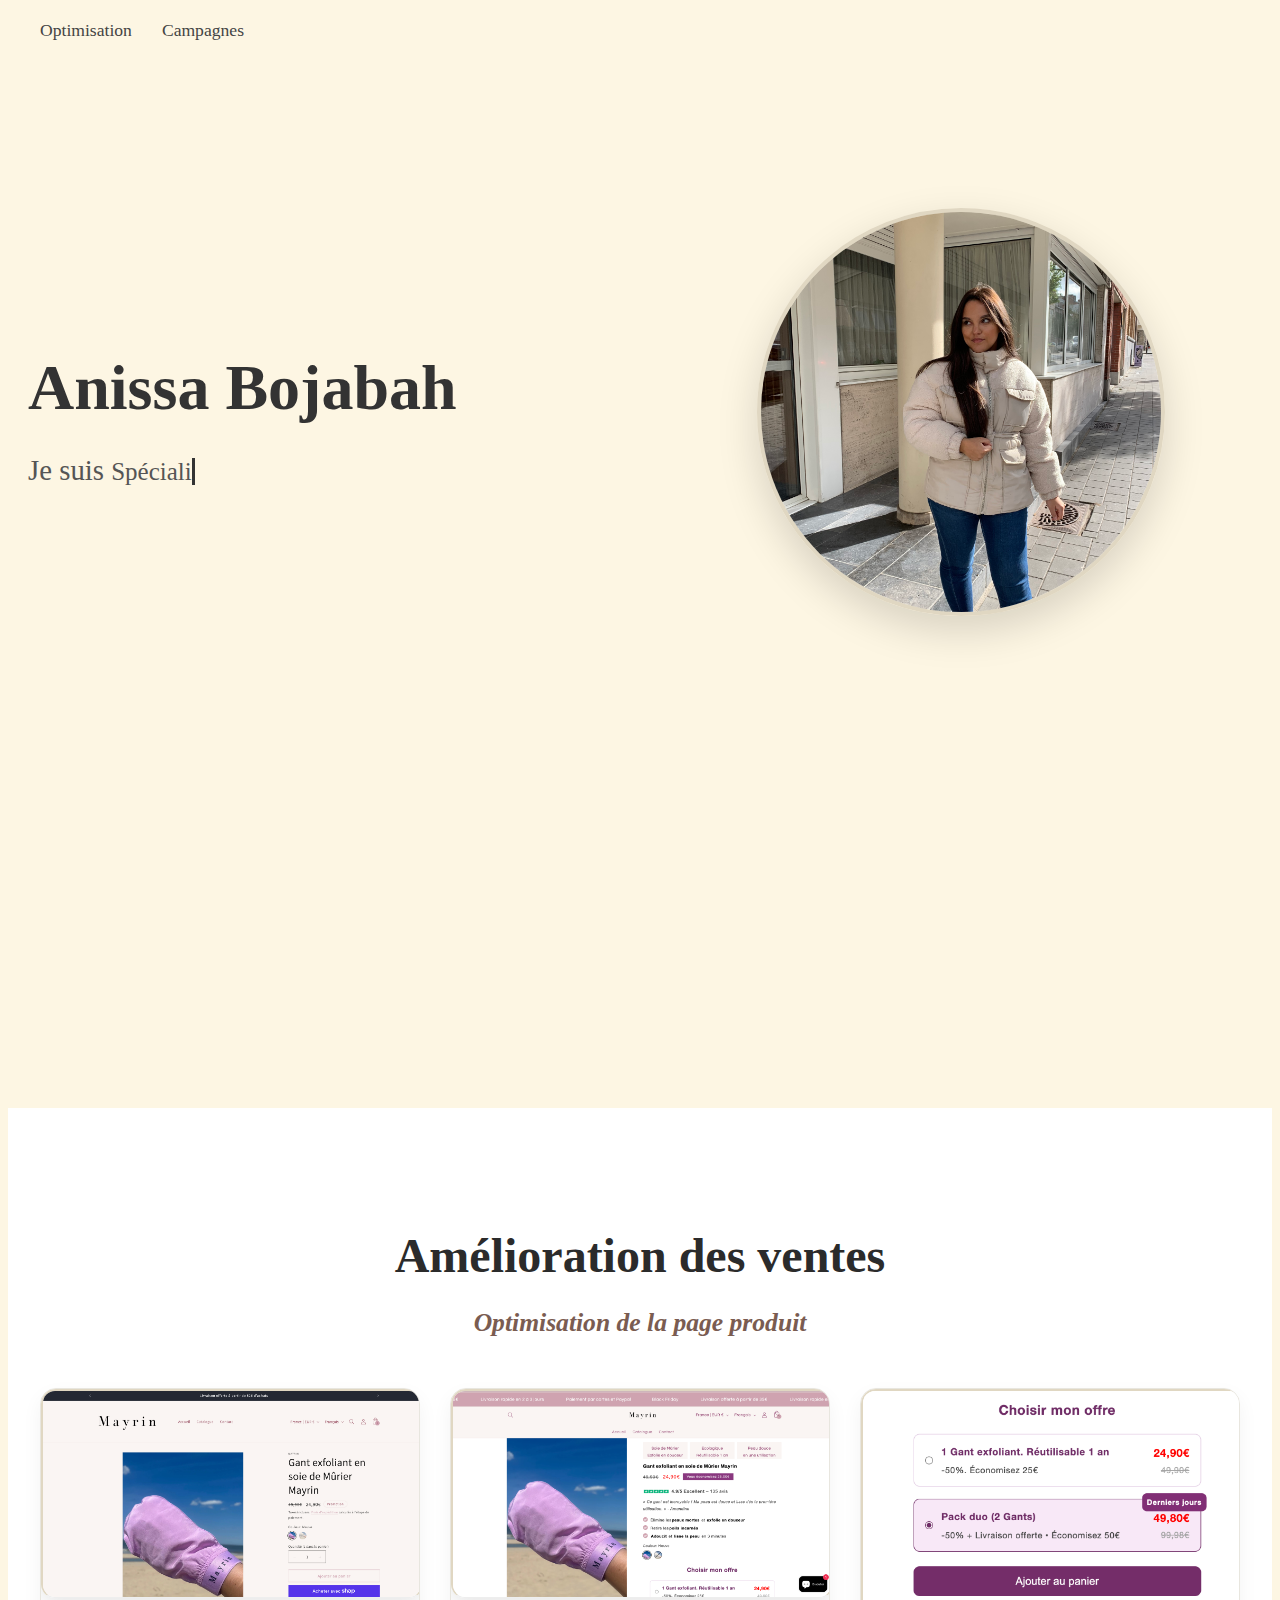
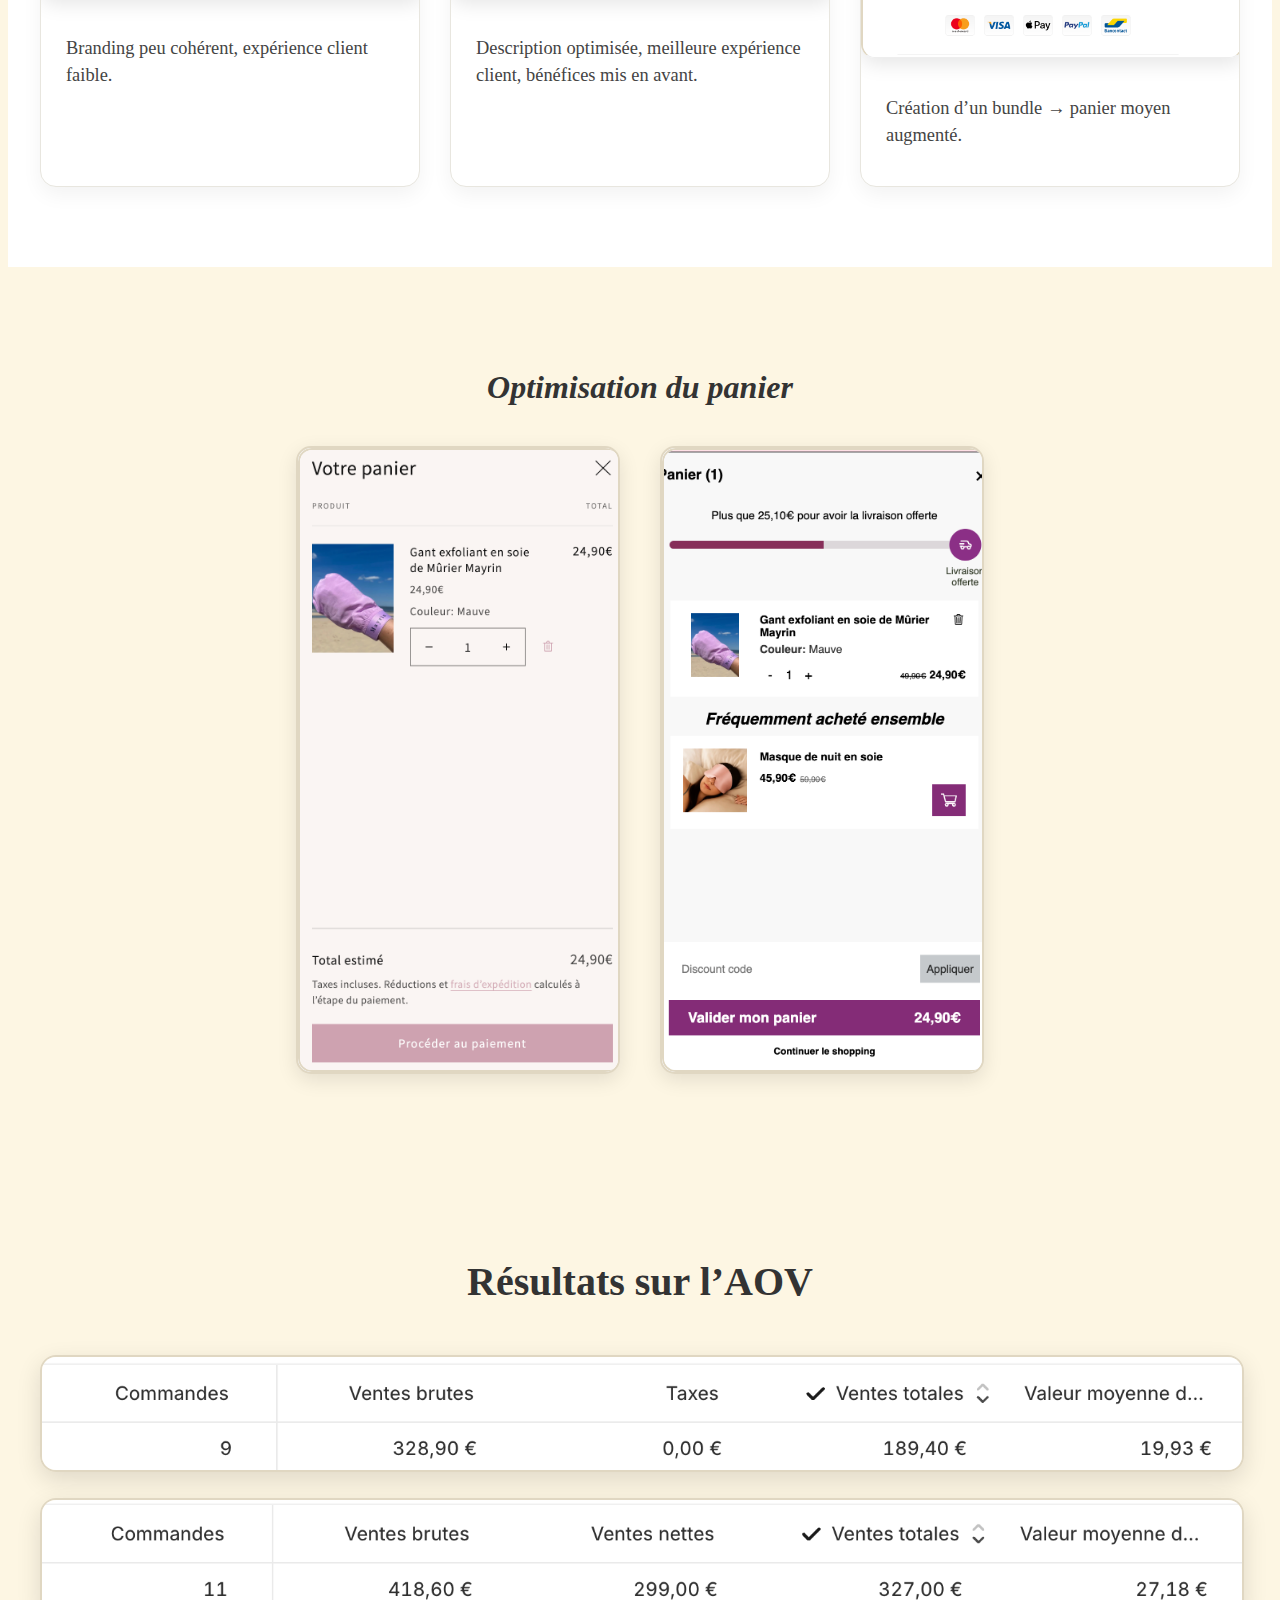
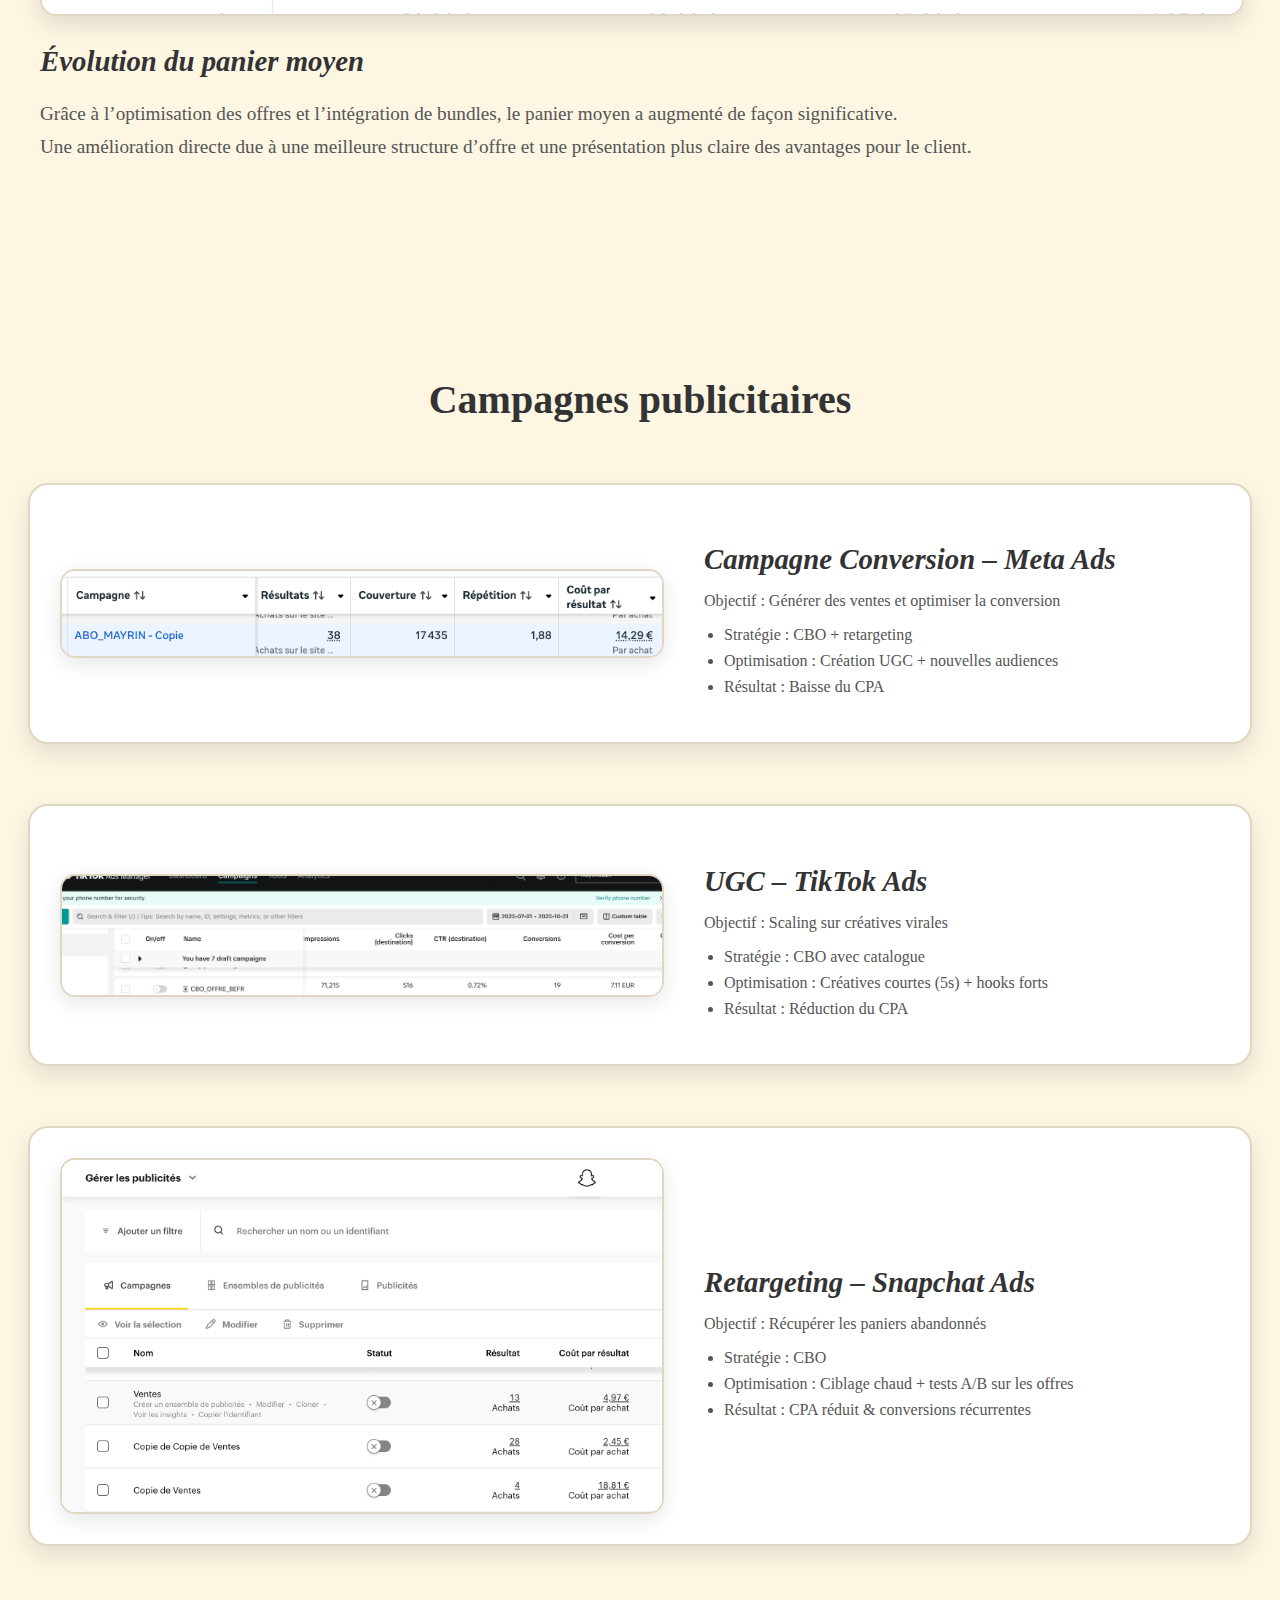
<file: index.html>
<!DOCTYPE html>
<html lang="en">
<head>
    <meta charset="UTF-8">
    <meta name="viewport" content="width=device-width, initial-scale=1.0">
    <link href="style.css"rel="stylesheet"/>

    <title>Portfolio</title>
</head>
<body data-theme="light">

<section id="hero">
    <header class="hero-header">
   
        <nav class="nav-menu">
            <a href="#avant-apres">Optimisation</a>
            <a href="#campagnes">Campagnes</a>
           
        </nav>

        
    </header>

    <div class="hero-container">
        <div class="hero-text">
            <h1>Anissa Bojabah</h1>
            <p>Je suis <span id="animated-text"></span></p>
        </div>

        <div class="hero-photo-container">
            <img src="images/IMG_5523.jpg" alt="Photo d'Anissa" class="hero-photo">
        </div>
    </div>
</section>


<section id="avant-apres">
    <h2>Amélioration des ventes</h2>
    <h3 class="sub">Optimisation de la page produit</h3>

    <div class="cards-container">

        <!-- Carte 1 -->
        <div class="card">
            <img src="images/avant1.JPG.png" alt="Avant" class="card-img">
            <p class="card-caption">Branding peu cohérent, expérience client faible.</p>
        </div>

        <!-- Carte 2 -->
        <div class="card">
            <img src="images/apres1.jpg.png" alt="Après" class="card-img">
            <p class="card-caption">Description optimisée, meilleure expérience client, bénéfices mis en avant.</p>
        </div>

        <!-- Carte 3 -->
        <div class="card">
            <img src="images/bundle.jpg.png" alt="Bundle" class="card-img">
            <p class="card-caption">Création d’un bundle → panier moyen augmenté.</p>
        </div>

    </div>
</section>


<section id="avant-apres2">

      <h3>Optimisation du panier </h3>
    <div class="cards-container2">
      
        <!-- Carte 1 -->
        <div class="card2">
            <img src="images/avant2.jpg" alt="Avant" class="card-img">
          
        </div>

        <!-- Carte 2 -->
        <div class="card2">
            
            <img src="images/upsell_panier.jpg" alt="Après" class="card-img">
           
            
        </div>

    </div>
</section>
<section id="resultats-aov">
    <h2>Résultats sur l’AOV</h2>

    <div class="resultats-container">

        <!-- Colonne gauche : images -->
        <div class="images-col">
            <img src="images/AOV1.png" alt="Avant" class="result-img">
            <img src="images/aov2.png" alt="Après" class="result-img">
        </div>

        <!-- Colonne droite : texte -->
        <div class="texte-col">
            <h3>Évolution du panier moyen</h3>
            <p class="texte-explication">
                Grâce à l’optimisation des offres et l’intégration de bundles,
                le panier moyen a augmenté de façon significative.  
                
                <br>
                Une amélioration directe due à une meilleure structure d’offre
                et une présentation plus claire des avantages pour le client.
            </p>
        </div>

    </div>
</section>
<section id="campagnes">
    <h2>Campagnes publicitaires</h2>

    <!-- Campagne 1 -->
    <div class="campagne-row">
        <div class="campagne-img">
            <img src="images/metaads.png" alt="Campagne Meta Ads">
        </div>
        <div class="campagne-info">
            <h3>Campagne Conversion – Meta Ads</h3>
            <p>Objectif : Générer des ventes et optimiser la conversion</p>
            <ul>
                <li>Stratégie : CBO + retargeting</li>
                <li>Optimisation : Création UGC + nouvelles audiences</li>
                <li>Résultat : Baisse du CPA</li>
            </ul>
        </div>
    </div>

    <!-- Campagne 2 -->
    <div class="campagne-row">
        <div class="campagne-img">
            <img src="images/tiktokads.png" alt="Campagne TikTok Ads">
        </div>
        <div class="campagne-info">
            <h3>UGC – TikTok Ads</h3>
            <p>Objectif : Scaling sur créatives virales</p>
            <ul>
                <li>Stratégie : CBO avec catalogue </li>
                <li>Optimisation : Créatives courtes (5s) + hooks forts</li>
                <li>Résultat : Réduction du CPA</li>
            </ul>
        </div>
    </div>

    <!-- Campagne 3 -->
    <div class="campagne-row">
        <div class="campagne-img">
            <img src="images/snapchatads.png" alt="Campagne Snapchat Ads">
        </div>
        <div class="campagne-info">
            <h3>Retargeting – Snapchat Ads</h3>
            <p>Objectif : Récupérer les paniers abandonnés</p>
            <ul>
                <li>Stratégie : CBO </li>
                <li>Optimisation : Ciblage chaud + tests A/B sur les offres </li>
                <li>Résultat : CPA réduit & conversions récurrentes</li>
            </ul>
        </div>
    </div>

</section>


<script src="script.js"></script>
</body>
</html>
</file>
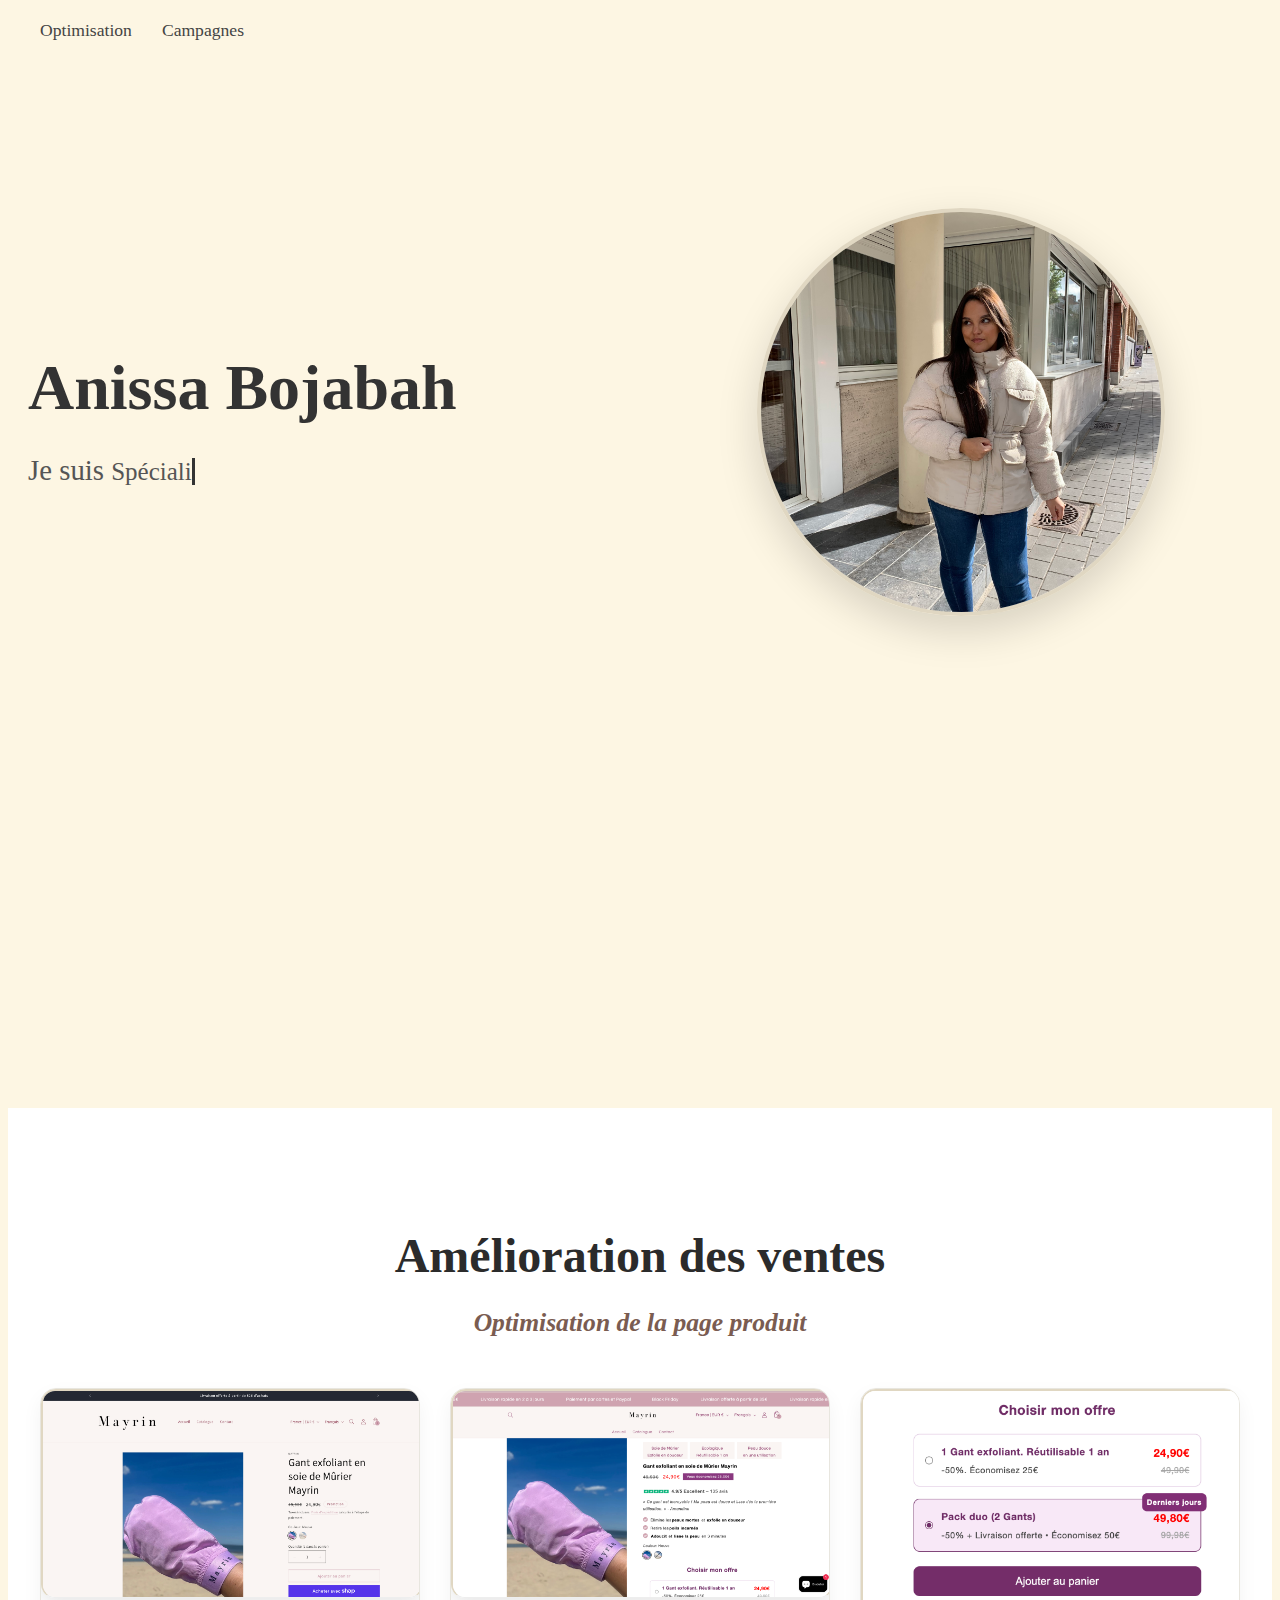
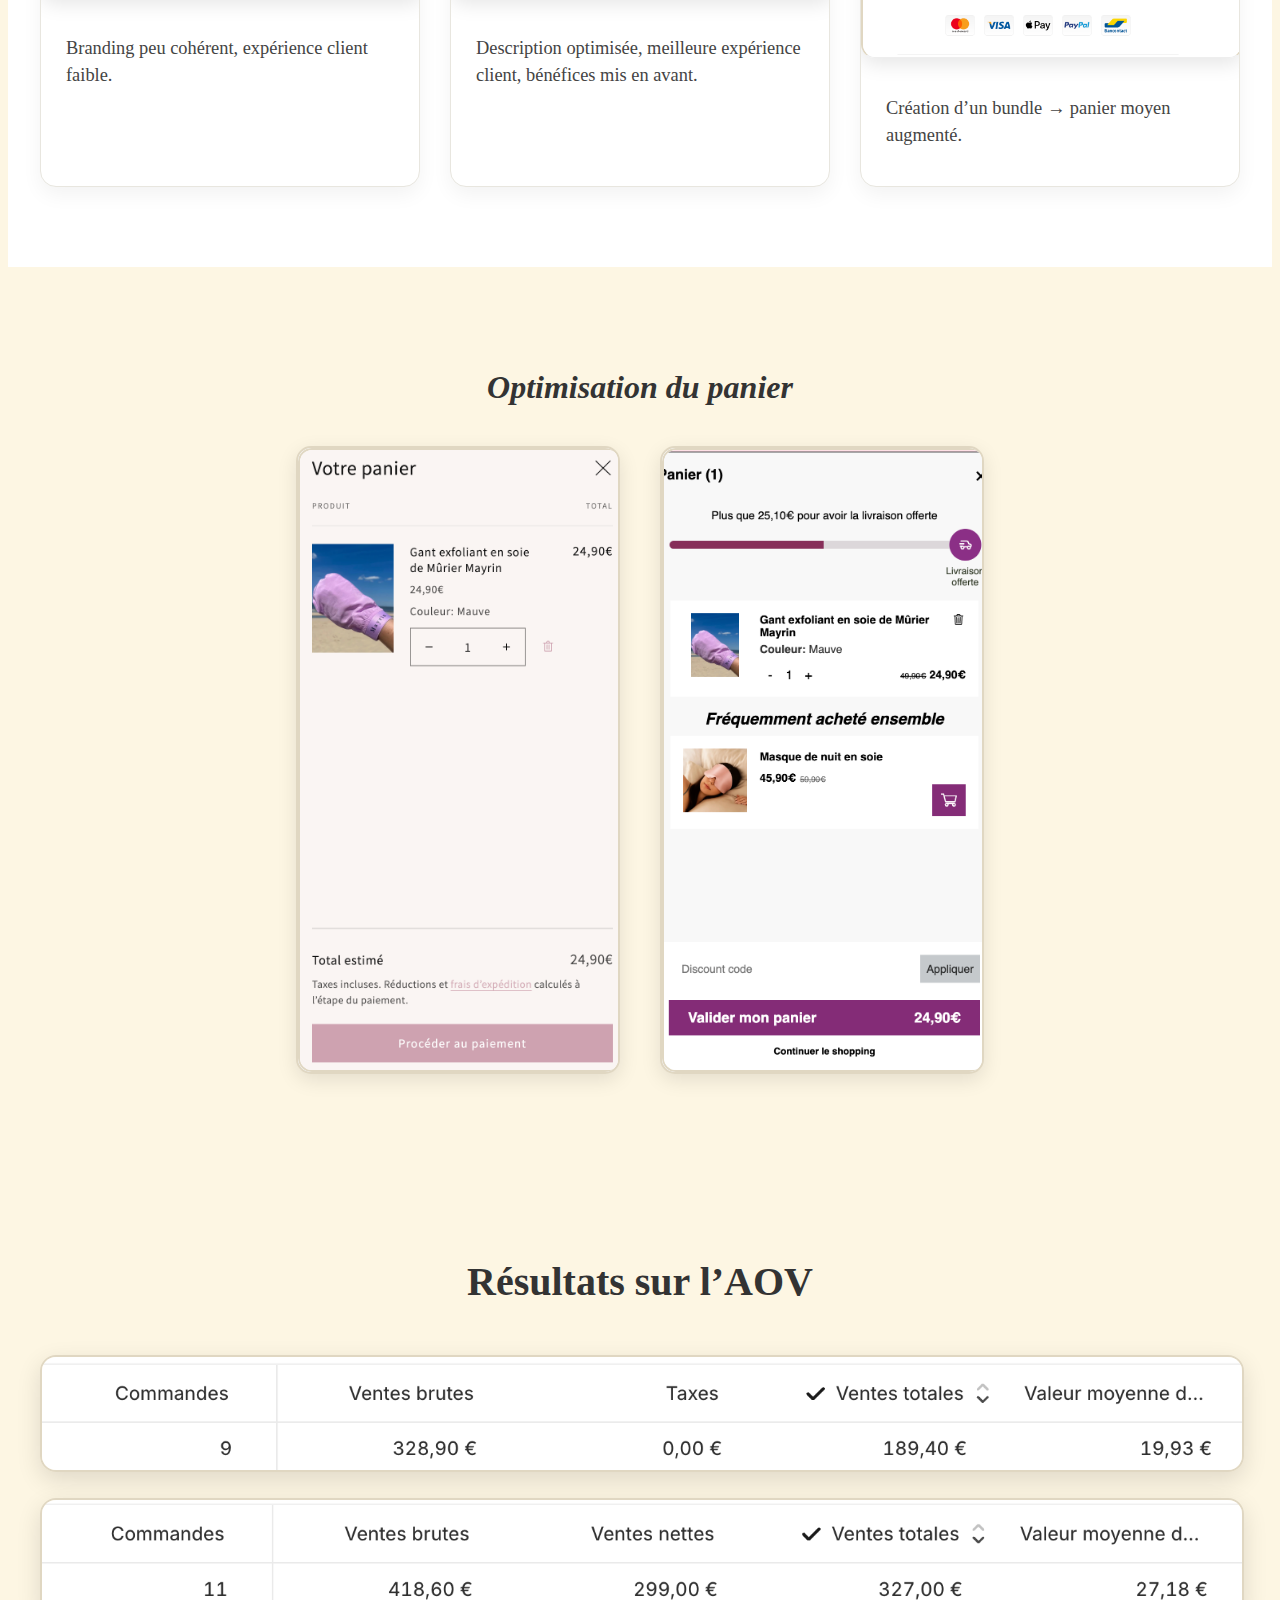
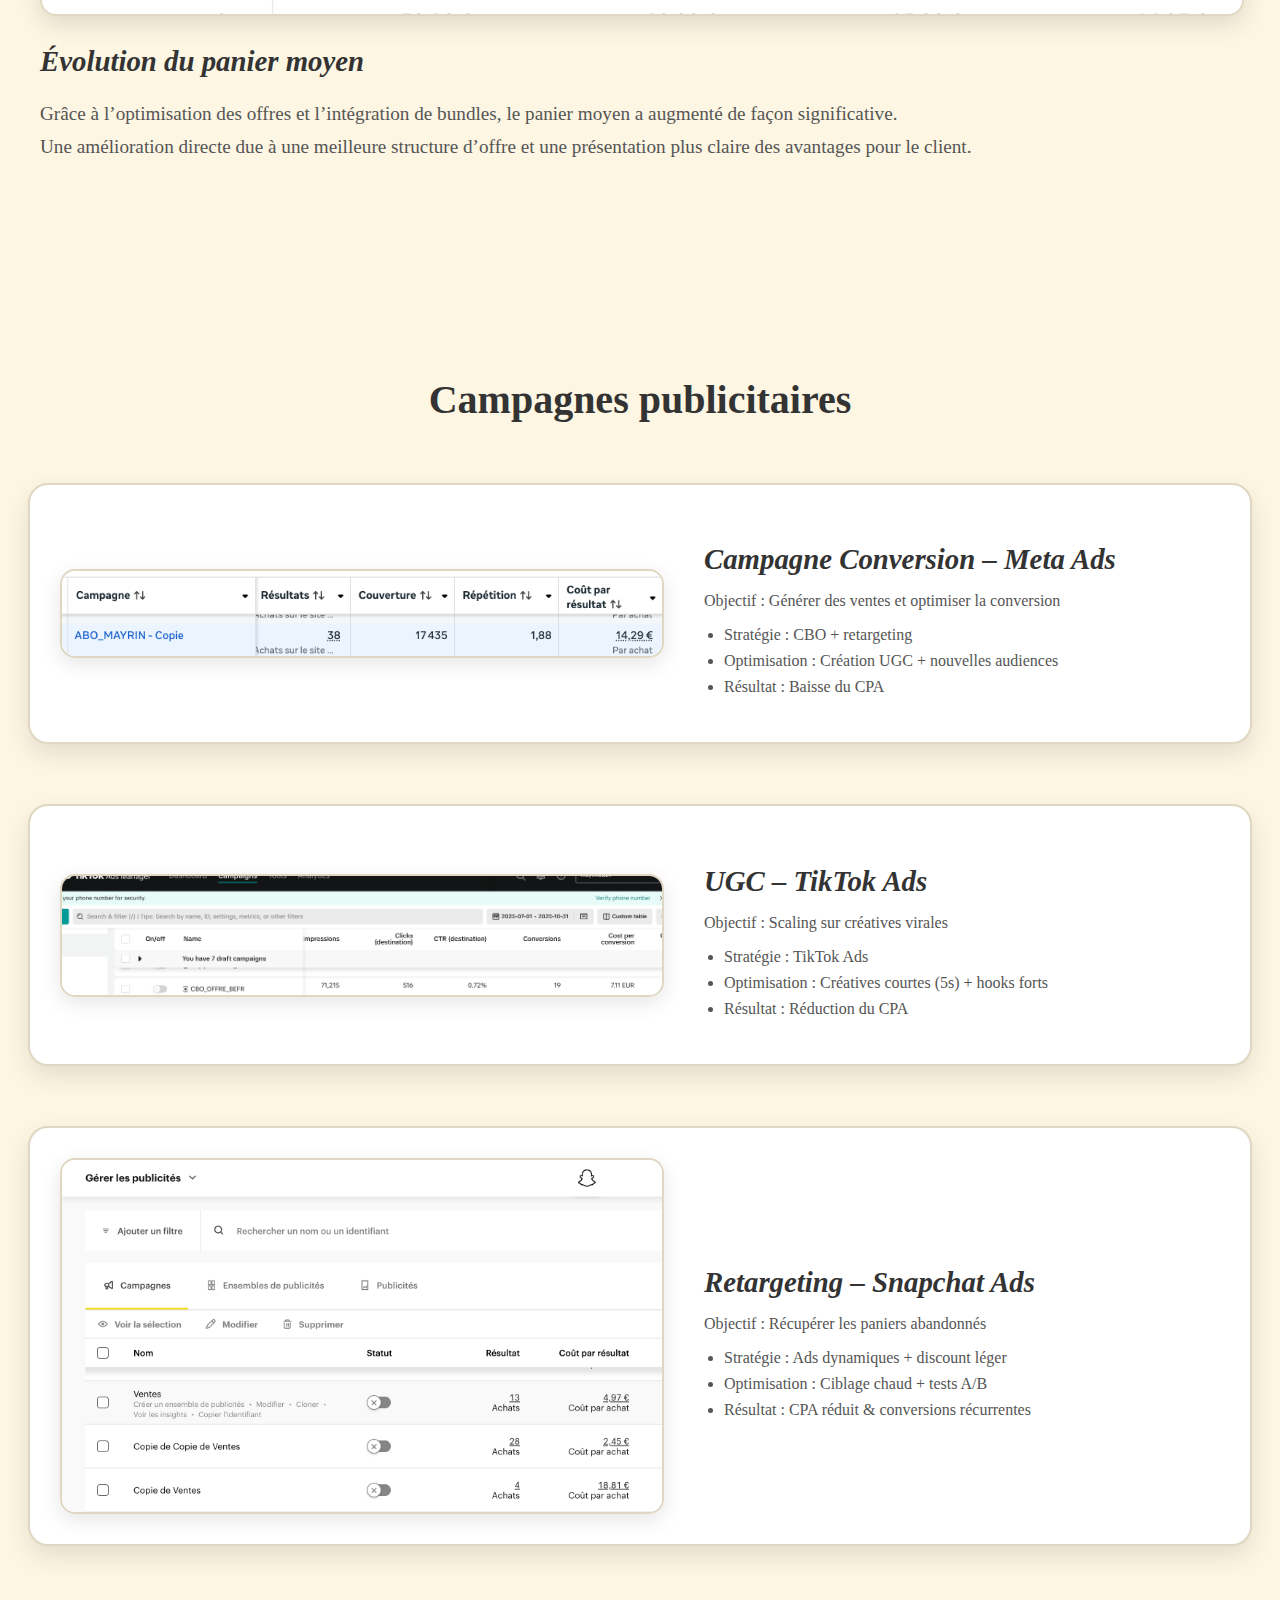
<file: portfolio/index.html>
<!DOCTYPE html>
<html lang="en">
<head>
    <meta charset="UTF-8">
    <meta name="viewport" content="width=device-width, initial-scale=1.0">
    <link href="style.css"rel="stylesheet"/>

    <title>Portfolio</title>
</head>
<body data-theme="light">

<section id="hero">
    <header class="hero-header">
   
        <nav class="nav-menu">
            <a href="#avant-apres">Optimisation</a>
            <a href="#campagnes">Campagnes</a>
           
        </nav>

        
    </header>

    <div class="hero-container">
        <div class="hero-text">
            <h1>Anissa Bojabah</h1>
            <p>Je suis <span id="animated-text"></span></p>
        </div>

        <div class="hero-photo-container">
            <img src="images/IMG_5523.jpg" alt="Photo d'Anissa" class="hero-photo">
        </div>
    </div>
</section>


<section id="avant-apres">
    <h2>Amélioration des ventes</h2>
    <h3 class="sub">Optimisation de la page produit</h3>

    <div class="cards-container">

        <!-- Carte 1 -->
        <div class="card">
            <img src="images/avant1.JPG.png" alt="Avant" class="card-img">
            <p class="card-caption">Branding peu cohérent, expérience client faible.</p>
        </div>

        <!-- Carte 2 -->
        <div class="card">
            <img src="images/apres1.jpg.png" alt="Après" class="card-img">
            <p class="card-caption">Description optimisée, meilleure expérience client, bénéfices mis en avant.</p>
        </div>

        <!-- Carte 3 -->
        <div class="card">
            <img src="images/bundle.jpg.png" alt="Bundle" class="card-img">
            <p class="card-caption">Création d’un bundle → panier moyen augmenté.</p>
        </div>

    </div>
</section>


<section id="avant-apres2">

      <h3>Optimisation du panier </h3>
    <div class="cards-container2">
      
        <!-- Carte 1 -->
        <div class="card2">
            <img src="images/avant2.jpg" alt="Avant" class="card-img">
          
        </div>

        <!-- Carte 2 -->
        <div class="card2">
            
            <img src="images/upsell_panier.jpg" alt="Après" class="card-img">
           
            
        </div>

    </div>
</section>
<section id="resultats-aov">
    <h2>Résultats sur l’AOV</h2>

    <div class="resultats-container">

        <!-- Colonne gauche : images -->
        <div class="images-col">
            <img src="images/AOV1.png" alt="Avant" class="result-img">
            <img src="images/aov2.png" alt="Après" class="result-img">
        </div>

        <!-- Colonne droite : texte -->
        <div class="texte-col">
            <h3>Évolution du panier moyen</h3>
            <p class="texte-explication">
                Grâce à l’optimisation des offres et l’intégration de bundles,
                le panier moyen a augmenté de façon significative.  
                
                <br>
                Une amélioration directe due à une meilleure structure d’offre
                et une présentation plus claire des avantages pour le client.
            </p>
        </div>

    </div>
</section>
<section id="campagnes">
    <h2>Campagnes publicitaires</h2>

    <!-- Campagne 1 -->
    <div class="campagne-row">
        <div class="campagne-img">
            <img src="images/metaads.png" alt="Campagne Meta Ads">
        </div>
        <div class="campagne-info">
            <h3>Campagne Conversion – Meta Ads</h3>
            <p>Objectif : Générer des ventes et optimiser la conversion</p>
            <ul>
                <li>Stratégie : CBO + retargeting</li>
                <li>Optimisation : Création UGC + nouvelles audiences</li>
                <li>Résultat : Baisse du CPA</li>
            </ul>
        </div>
    </div>

    <!-- Campagne 2 -->
    <div class="campagne-row">
        <div class="campagne-img">
            <img src="images/tiktokads.png" alt="Campagne TikTok Ads">
        </div>
        <div class="campagne-info">
            <h3>UGC – TikTok Ads</h3>
            <p>Objectif : Scaling sur créatives virales</p>
            <ul>
                <li>Stratégie : TikTok Ads</li>
                <li>Optimisation : Créatives courtes (5s) + hooks forts</li>
                <li>Résultat : Réduction du CPA</li>
            </ul>
        </div>
    </div>

    <!-- Campagne 3 -->
    <div class="campagne-row">
        <div class="campagne-img">
            <img src="images/snapchatads.png" alt="Campagne Snapchat Ads">
        </div>
        <div class="campagne-info">
            <h3>Retargeting – Snapchat Ads</h3>
            <p>Objectif : Récupérer les paniers abandonnés</p>
            <ul>
                <li>Stratégie : Ads dynamiques + discount léger</li>
                <li>Optimisation : Ciblage chaud + tests A/B</li>
                <li>Résultat : CPA réduit & conversions récurrentes</li>
            </ul>
        </div>
    </div>

</section>


<script src="script.js"></script>
</body>
</html>
</file>
<file: style.css>
/* ---------------------- */
/*        HERO           */
/* ---------------------- */
/* ========== THEME SYSTEM ========== */
html {
    scroll-behavior: smooth;
}
:root {
    --bg: #fdf6e3;            /* beige clair */
    --bg-card: #ffffff;
    --text: #333;
    --text-light: #555;
    --border: #e0d7c2;
    --shadow: rgba(0,0,0,0.1);

    --accent: #c1a875;
}

/* DARK MODE */
body[data-theme="dark"] {
    --bg: #0f0f0f;
    --bg-card: #1a1a1a;
    --text: #f1f1f1;
    --text-light: #cccccc;
    --border: #333;
    --shadow: rgba(255,255,255,0.05);

    --accent: #c9b27b; /* beige gold */
}
body {
    background: var(--bg);
    color: var(--text);
}

section {
    background: var(--bg);
}

.card, .campagne-row, .avant-apres, .hero-container {
    border-color: var(--border);
}

h1, h2, h3 {
    color: var(--text);
}

p, li {
    color: var(--text-light);
}

.card-text p {
    color: var(--text-light);

}
#theme-toggle {
    position: fixed;
    top: 20px;
    right: 20px;
    background: var(--bg-card);
    color: var(--text);
    border: 2px solid var(--border);
    padding: 10px 14px;
    border-radius: 12px;
    cursor: pointer;
    font-size: 20px;
    box-shadow: 0 4px 10px var(--shadow);
    transition: all .3s;
}

#theme-toggle:hover {
    transform: scale(1.08);
}

img {
    border: 2px solid var(--border);
    box-shadow: 0 6px 20px var(--shadow);
    border-radius: 14px;
}

#hero {
    background-color: #fdf6e3;
    padding: 120px 20px 80px 20px;
    height:100vh;
}

/* HEADER dans le HERO */
.hero-header {
    position: absolute;
    top: 0;
    left: 0;
    width: 100%;
    padding: 20px 40px;
    display: flex;
    justify-content: space-between;
    align-items: center;
    z-index: 50;
}

.hero-header .logo {
    font-size: 1.8em;
    font-weight: 700;
    color: #333;
}

.hero-header .nav-menu {
    display: flex;
    gap: 30px;
}

.hero-header .nav-menu a {
    text-decoration: none;
    color: #444;
    font-size: 1.1em;
    transition: .3s;
}

.hero-header .nav-menu a:hover {
    color: #7a5c51;
}

.toggle-btn {
    font-size: 1.4em;
    background: none;
    border: none;
    cursor: pointer;
    transition: .3s;
}

.toggle-btn:hover {
    transform: scale(1.2);
}

/* CONTENU HERO */
.hero-container {
    margin-top: 80px;
    display: flex;
    align-items: center;
    gap: 60px;
    justify-content: center;
    max-width: 1300px;
    margin-left: auto;
    margin-right: auto;
}

.hero-text {
    flex: 1;
}

.hero-text h1 {
    font-size: 4em;
    margin-bottom: 20px;
    color: #333;
}

.hero-text p {
    font-size: 1.8em;
    color: #555;
}

.hero-photo-container {
    flex: 1;
    display: flex;
    justify-content: center;
}

.hero-photo {
    width: 400px;
    height: 400px;
    object-fit: cover;
    border-radius: 50%;
    border: 4px solid #e0d7c2;
    box-shadow: 0 15px 40px rgba(0,0,0,0.15);
    transition: .4s;
}

.hero-photo:hover {
    transform: scale(1.05);
}

/* ---------------------- */
/*     RESPONSIVE HERO   */
/* ---------------------- */

@media (max-width: 780px) {

    .hero-header {
        padding: 15px 25px;
    }

    .nav-menu {
        display: none; /* On affiche que le logo + dark mode pour une version simple */
    }

    .hero-container {
        flex-direction: column-reverse;
        text-align: center;
        margin-top: 120px;
        gap: 40px;
    }

    .hero-text h1 {
        font-size: 2.6em;
    }

    .hero-text p {
        font-size: 1.4em;
    }

    .hero-photo {
        width: 260px;
        height: 260px;
    }
}


#animated-text {
    border-right: 3px solid #333; /* curseur */
    white-space: nowrap;
    overflow: hidden;
    font-size: 25px;
}

/* SECTION */
#avant-apres {
    background-color: #ffffff;   /* plus propre que le beige */
    padding: 80px 20px;
    text-align: center;
}

#avant-apres h2 {
    font-size: 3em;
    font-weight: 700;
    margin-bottom: 10px;
    color: #2b2b2b;
}

#avant-apres .sub {
    font-size: 1.6em;
    font-style: italic;
    margin-bottom: 50px;
    color: #7a5c51;   /* couleur élégante */
}

/* CONTAINER */
.cards-container {
    display: flex;
    justify-content: space-between;
    gap: 30px;
    max-width: 1200px;
    margin: 0 auto;
    flex-wrap: wrap;
}

/* CARD */
.card {
    flex: 1;
    max-width: 32%;
    background: #fff;
    border-radius: 16px;
    border: 1px solid #e8e6df;
    box-shadow: 0 8px 20px rgba(0,0,0,0.05);
    overflow: hidden;
    transition: transform 0.3s ease;
}

.card:hover {
    transform: translateY(-8px);
}

/* IMAGE */
.card-img {
    width: 100%;
    height: auto;
    display: block;
    border-bottom: 1px solid #eee;
}

/* TEXTE */
.card-caption {
    padding: 18px 25px;
    font-size: 1.15em;
    color: #444;
    text-align: left;
    line-height: 1.5;
}

/* MOBILE */
@media (max-width: 900px) {
    .cards-container {
        flex-direction: column;
        gap: 25px;
    }

    .card {
        max-width: 100%; /* image + texte sur toute la largeur */
    }

    .card-img {
        height: auto;
    }

    .card-caption {
        font-size: 1.25em;
        text-align: center;
    }
}


h3{
    font-family:"Poppins";
    font-style:italic;
    font-size:30px;
}

#resultats-aov {
    background-color: #fdf6e3; /* beige */
    padding: 80px 20px;
    text-align: center;
}

#resultats-aov h2 {
    font-size: 2.5em;
    margin-bottom: 50px;
    color: #333;
}

.resultats-container {
  
    align-items: center;
    justify-content: center;
    gap: 50px;
    max-width: 1200px;
    margin: 0 auto;
}

/* Colonne gauche */
.images-col {
    display: flex;
    flex-direction: column;
    gap: 26px;           /* un peu plus d’espace pour respirer */
    flex: 1;
      /* limite propre pour très grands écrans */
}

/* Images desktop + mobile fluides et grandes */
.result-img {
    width: 100%;
    height: auto;
    border-radius: 16px;
    border: 2px solid #e0d7c2;
    box-shadow: 0 8px 25px rgba(0,0,0,0.12);
   
}

/* Colonne droite */
.texte-col {
    flex: 1;
    text-align: left;
}

.texte-col h3 {
    font-size: 1.8em;
    margin-bottom: 20px;
    font-style: italic;           /* italique */
    font-family: "Playfair Display", serif; /* fancy */
}

.texte-explication {
    font-size: 1.2em;
    line-height: 1.7;
    color: #555;
}

#campagnes {
    background-color: #fdf6e3;
    padding: 80px 20px;
}

#campagnes h2 {
    text-align: center;
    font-size: 2.5em;
    margin-bottom: 60px;
    color: #333;
}

/* --- Desktop layout --- */
.campagne-row {
    display: flex;
    align-items: center;
    gap: 40px;
    margin-bottom: 60px;
    max-width: 1200px;
    margin-left: auto;
    margin-right: auto;
    background: #fff;
    padding: 30px;
    border-radius: 20px;
    border: 2px solid #e0d7c2;
    box-shadow: 0 10px 25px rgba(0,0,0,0.1);
}

/* Images plus grandes clean */
.campagne-img img {
    width: 600px;
      /* taille idéale */
    border-radius: 15px;
    border: 2px solid #e0d7c2;
    display: block;
}

/* Texte */
.campagne-info h3 {
    font-size: 1.8em;
    margin-bottom: 10px;
    font-style: italic;
}

.campagne-info p {
    color: #555;
    margin-bottom: 15px;
}

.campagne-info ul {
    padding-left: 20px;
    color: #444;
}

.campagne-info li {
    margin-bottom: 8px;
}

/* --- VERSION MOBILE --- */
@media (max-width: 768px) {

    .campagne-row {
        flex-direction: column;       /* empile image + texte */
        text-align: center;
        padding: 20px;
    }

    .campagne-img img {
        max-width: 320px;            /* image confortable sur mobile */
        width: 100%;
        height: auto;
    }

    .campagne-info h3 {
        font-size: 1.5em;
        margin-top: 15px;
    }

    .campagne-info ul {
        padding-left: 0;
        text-align: left;            /* garde les bullets lisibles */
        margin: 0 auto;
        max-width: 300px;
    }
}

/* SECTION */
#avant-apres2 {
    background-color: #fdf6e3; /* beige */
    padding: 70px 20px;
    text-align: center;
}

#avant-apres2 h3 {
    font-size: 2em;
    margin-bottom: 40px;
    color: #333;
    font-style: italic;
}

/* CONTAINER */
.cards-container2 {
    display: flex;
    justify-content: center;
    gap: 40px;
    flex-wrap: wrap;
    max-width: 1100px;
    margin: 0 auto;
}

/* CARTE */
.card2 {
    width: 320px;              /* Taille moyenne */
    background-color: white;
    border-radius: 15px;
    border: 2px solid #e0d7c2;
    box-shadow: 0 6px 20px rgba(0,0,0,0.1);
    overflow: hidden;
    transition: transform 0.3s ease;
}

.card2:hover {
    transform: translateY(-8px);
}

/* IMAGE */
.card2 .card-img {
    width: 100%;
    height: 620px;             /* moyen */
    object-fit: cover;         /* garde un beau cadrage */
    border-bottom: 2px solid #e0d7c2;
}

/* TEXTE */
.card-text {
    padding: 15px 18px;
}

.card-text p {
    color: #555;
    font-size: 1.1em;
    margin: 0;
}
#campagnes {
    background-color: #fdf6e3;
    padding: 80px 20px;
}

#campagnes h2 {
    text-align: center;
    font-size: 2.5em;
    margin-bottom: 60px;
    color: #333;
}

.campagne-row {
    display: flex;
    align-items: center;
    gap: 40px;
    margin-bottom: 60px;
    max-width: 1200px;
    margin-left: auto;
    margin-right: auto;
    background: #fff;
    padding: 30px;
    border-radius: 20px;
    border: 2px solid #e0d7c2;
    box-shadow: 0 10px 25px rgba(0,0,0,0.1);
}

.campagne-img img {
    width: 600px;
    border-radius: 15px;
    border: 2px solid #e0d7c2;
}

.campagne-info h3 {
    font-size: 1.8em;
    margin-bottom: 10px;
    font-style: italic;
}

.campagne-info p {
    color: #555;
    margin-bottom: 15px;
}

.campagne-info ul {
    padding-left: 20px;
    color: #444;
}

.campagne-info li {
    margin-bottom: 8px;
}
/* Responsive */
@media (max-width: 700px) {

    .cards-container {
    display: flex;
    justify-content:center;
    gap: 30px;        /* espace entre les cartes */
    margin: 0 auto;
    flex-wrap: wrap; /* empêche les cartes de passer en colonne */
    overflow-x: auto;  /* scroll horizontal si écran trop petit */
}
.resultats-container {
  
   
    gap: 50px;
    max-width: 1200px;
    margin: 0 auto;
}



}

@media (max-width: 600px) {
    .images-col {
        width: 100%;
        max-width: 100%;
        gap: 20px;
    }

    .result-img {
          width: 100%;
        max-width: 350px;   /* taille confortable */
        min-width: 280px;   /* empêche de descendre à 255px */
        height: auto !important;
    
       
    }
}

/* Très petit mobile */
@media (max-width: 420px) {
    .result-img {
        border-radius: 10px;
        box-shadow: 0 5px 14px rgba(0,0,0,0.1);
    }
}
</file>
<file: portfolio/style.css>
/* ---------------------- */
/*        HERO           */
/* ---------------------- */
/* ========== THEME SYSTEM ========== */
html {
    scroll-behavior: smooth;
}
:root {
    --bg: #fdf6e3;            /* beige clair */
    --bg-card: #ffffff;
    --text: #333;
    --text-light: #555;
    --border: #e0d7c2;
    --shadow: rgba(0,0,0,0.1);

    --accent: #c1a875;
}

/* DARK MODE */
body[data-theme="dark"] {
    --bg: #0f0f0f;
    --bg-card: #1a1a1a;
    --text: #f1f1f1;
    --text-light: #cccccc;
    --border: #333;
    --shadow: rgba(255,255,255,0.05);

    --accent: #c9b27b; /* beige gold */
}
body {
    background: var(--bg);
    color: var(--text);
}

section {
    background: var(--bg);
}

.card, .campagne-row, .avant-apres, .hero-container {
    border-color: var(--border);
}

h1, h2, h3 {
    color: var(--text);
}

p, li {
    color: var(--text-light);
}

.card-text p {
    color: var(--text-light);

}
#theme-toggle {
    position: fixed;
    top: 20px;
    right: 20px;
    background: var(--bg-card);
    color: var(--text);
    border: 2px solid var(--border);
    padding: 10px 14px;
    border-radius: 12px;
    cursor: pointer;
    font-size: 20px;
    box-shadow: 0 4px 10px var(--shadow);
    transition: all .3s;
}

#theme-toggle:hover {
    transform: scale(1.08);
}

img {
    border: 2px solid var(--border);
    box-shadow: 0 6px 20px var(--shadow);
    border-radius: 14px;
}

#hero {
    background-color: #fdf6e3;
    padding: 120px 20px 80px 20px;
    height:100vh;
}

/* HEADER dans le HERO */
.hero-header {
    position: absolute;
    top: 0;
    left: 0;
    width: 100%;
    padding: 20px 40px;
    display: flex;
    justify-content: space-between;
    align-items: center;
    z-index: 50;
}

.hero-header .logo {
    font-size: 1.8em;
    font-weight: 700;
    color: #333;
}

.hero-header .nav-menu {
    display: flex;
    gap: 30px;
}

.hero-header .nav-menu a {
    text-decoration: none;
    color: #444;
    font-size: 1.1em;
    transition: .3s;
}

.hero-header .nav-menu a:hover {
    color: #7a5c51;
}

.toggle-btn {
    font-size: 1.4em;
    background: none;
    border: none;
    cursor: pointer;
    transition: .3s;
}

.toggle-btn:hover {
    transform: scale(1.2);
}

/* CONTENU HERO */
.hero-container {
    margin-top: 80px;
    display: flex;
    align-items: center;
    gap: 60px;
    justify-content: center;
    max-width: 1300px;
    margin-left: auto;
    margin-right: auto;
}

.hero-text {
    flex: 1;
}

.hero-text h1 {
    font-size: 4em;
    margin-bottom: 20px;
    color: #333;
}

.hero-text p {
    font-size: 1.8em;
    color: #555;
}

.hero-photo-container {
    flex: 1;
    display: flex;
    justify-content: center;
}

.hero-photo {
    width: 400px;
    height: 400px;
    object-fit: cover;
    border-radius: 50%;
    border: 4px solid #e0d7c2;
    box-shadow: 0 15px 40px rgba(0,0,0,0.15);
    transition: .4s;
}

.hero-photo:hover {
    transform: scale(1.05);
}

/* ---------------------- */
/*     RESPONSIVE HERO   */
/* ---------------------- */

@media (max-width: 780px) {

    .hero-header {
        padding: 15px 25px;
    }

    .nav-menu {
        display: none; /* On affiche que le logo + dark mode pour une version simple */
    }

    .hero-container {
        flex-direction: column-reverse;
        text-align: center;
        margin-top: 120px;
        gap: 40px;
    }

    .hero-text h1 {
        font-size: 2.6em;
    }

    .hero-text p {
        font-size: 1.4em;
    }

    .hero-photo {
        width: 260px;
        height: 260px;
    }
}


#animated-text {
    border-right: 3px solid #333; /* curseur */
    white-space: nowrap;
    overflow: hidden;
    font-size: 25px;
}

/* SECTION */
#avant-apres {
    background-color: #ffffff;   /* plus propre que le beige */
    padding: 80px 20px;
    text-align: center;
}

#avant-apres h2 {
    font-size: 3em;
    font-weight: 700;
    margin-bottom: 10px;
    color: #2b2b2b;
}

#avant-apres .sub {
    font-size: 1.6em;
    font-style: italic;
    margin-bottom: 50px;
    color: #7a5c51;   /* couleur élégante */
}

/* CONTAINER */
.cards-container {
    display: flex;
    justify-content: space-between;
    gap: 30px;
    max-width: 1200px;
    margin: 0 auto;
    flex-wrap: wrap;
}

/* CARD */
.card {
    flex: 1;
    max-width: 32%;
    background: #fff;
    border-radius: 16px;
    border: 1px solid #e8e6df;
    box-shadow: 0 8px 20px rgba(0,0,0,0.05);
    overflow: hidden;
    transition: transform 0.3s ease;
}

.card:hover {
    transform: translateY(-8px);
}

/* IMAGE */
.card-img {
    width: 100%;
    height: auto;
    display: block;
    border-bottom: 1px solid #eee;
}

/* TEXTE */
.card-caption {
    padding: 18px 25px;
    font-size: 1.15em;
    color: #444;
    text-align: left;
    line-height: 1.5;
}

/* MOBILE */
@media (max-width: 900px) {
    .cards-container {
        flex-direction: column;
        gap: 25px;
    }

    .card {
        max-width: 100%; /* image + texte sur toute la largeur */
    }

    .card-img {
        height: auto;
    }

    .card-caption {
        font-size: 1.25em;
        text-align: center;
    }
}


h3{
    font-family:"Poppins";
    font-style:italic;
    font-size:30px;
}

#resultats-aov {
    background-color: #fdf6e3; /* beige */
    padding: 80px 20px;
    text-align: center;
}

#resultats-aov h2 {
    font-size: 2.5em;
    margin-bottom: 50px;
    color: #333;
}

.resultats-container {
  
    align-items: center;
    justify-content: center;
    gap: 50px;
    max-width: 1200px;
    margin: 0 auto;
}

/* Colonne gauche */
.images-col {
    display: flex;
    flex-direction: column;
    gap: 26px;           /* un peu plus d’espace pour respirer */
    flex: 1;
      /* limite propre pour très grands écrans */
}

/* Images desktop + mobile fluides et grandes */
.result-img {
    width: 100%;
    height: auto;
    border-radius: 16px;
    border: 2px solid #e0d7c2;
    box-shadow: 0 8px 25px rgba(0,0,0,0.12);
   
}

/* Colonne droite */
.texte-col {
    flex: 1;
    text-align: left;
}

.texte-col h3 {
    font-size: 1.8em;
    margin-bottom: 20px;
    font-style: italic;           /* italique */
    font-family: "Playfair Display", serif; /* fancy */
}

.texte-explication {
    font-size: 1.2em;
    line-height: 1.7;
    color: #555;
}

#campagnes {
    background-color: #fdf6e3;
    padding: 80px 20px;
}

#campagnes h2 {
    text-align: center;
    font-size: 2.5em;
    margin-bottom: 60px;
    color: #333;
}

/* --- Desktop layout --- */
.campagne-row {
    display: flex;
    align-items: center;
    gap: 40px;
    margin-bottom: 60px;
    max-width: 1200px;
    margin-left: auto;
    margin-right: auto;
    background: #fff;
    padding: 30px;
    border-radius: 20px;
    border: 2px solid #e0d7c2;
    box-shadow: 0 10px 25px rgba(0,0,0,0.1);
}

/* Images plus grandes clean */
.campagne-img img {
    width: 600px;
      /* taille idéale */
    border-radius: 15px;
    border: 2px solid #e0d7c2;
    display: block;
}

/* Texte */
.campagne-info h3 {
    font-size: 1.8em;
    margin-bottom: 10px;
    font-style: italic;
}

.campagne-info p {
    color: #555;
    margin-bottom: 15px;
}

.campagne-info ul {
    padding-left: 20px;
    color: #444;
}

.campagne-info li {
    margin-bottom: 8px;
}

/* --- VERSION MOBILE --- */
@media (max-width: 768px) {

    .campagne-row {
        flex-direction: column;       /* empile image + texte */
        text-align: center;
        padding: 20px;
    }

    .campagne-img img {
        max-width: 320px;            /* image confortable sur mobile */
        width: 100%;
        height: auto;
    }

    .campagne-info h3 {
        font-size: 1.5em;
        margin-top: 15px;
    }

    .campagne-info ul {
        padding-left: 0;
        text-align: left;            /* garde les bullets lisibles */
        margin: 0 auto;
        max-width: 300px;
    }
}

/* SECTION */
#avant-apres2 {
    background-color: #fdf6e3; /* beige */
    padding: 70px 20px;
    text-align: center;
}

#avant-apres2 h3 {
    font-size: 2em;
    margin-bottom: 40px;
    color: #333;
    font-style: italic;
}

/* CONTAINER */
.cards-container2 {
    display: flex;
    justify-content: center;
    gap: 40px;
    flex-wrap: wrap;
    max-width: 1100px;
    margin: 0 auto;
}

/* CARTE */
.card2 {
    width: 320px;              /* Taille moyenne */
    background-color: white;
    border-radius: 15px;
    border: 2px solid #e0d7c2;
    box-shadow: 0 6px 20px rgba(0,0,0,0.1);
    overflow: hidden;
    transition: transform 0.3s ease;
}

.card2:hover {
    transform: translateY(-8px);
}

/* IMAGE */
.card2 .card-img {
    width: 100%;
    height: 620px;             /* moyen */
    object-fit: cover;         /* garde un beau cadrage */
    border-bottom: 2px solid #e0d7c2;
}

/* TEXTE */
.card-text {
    padding: 15px 18px;
}

.card-text p {
    color: #555;
    font-size: 1.1em;
    margin: 0;
}
#campagnes {
    background-color: #fdf6e3;
    padding: 80px 20px;
}

#campagnes h2 {
    text-align: center;
    font-size: 2.5em;
    margin-bottom: 60px;
    color: #333;
}

.campagne-row {
    display: flex;
    align-items: center;
    gap: 40px;
    margin-bottom: 60px;
    max-width: 1200px;
    margin-left: auto;
    margin-right: auto;
    background: #fff;
    padding: 30px;
    border-radius: 20px;
    border: 2px solid #e0d7c2;
    box-shadow: 0 10px 25px rgba(0,0,0,0.1);
}

.campagne-img img {
    width: 600px;
    border-radius: 15px;
    border: 2px solid #e0d7c2;
}

.campagne-info h3 {
    font-size: 1.8em;
    margin-bottom: 10px;
    font-style: italic;
}

.campagne-info p {
    color: #555;
    margin-bottom: 15px;
}

.campagne-info ul {
    padding-left: 20px;
    color: #444;
}

.campagne-info li {
    margin-bottom: 8px;
}
/* Responsive */
@media (max-width: 700px) {

    .cards-container {
    display: flex;
    justify-content:center;
    gap: 30px;        /* espace entre les cartes */
    margin: 0 auto;
    flex-wrap: wrap; /* empêche les cartes de passer en colonne */
    overflow-x: auto;  /* scroll horizontal si écran trop petit */
}
.resultats-container {
  
   
    gap: 50px;
    max-width: 1200px;
    margin: 0 auto;
}



}

@media (max-width: 600px) {
    .images-col {
        width: 100%;
        max-width: 100%;
        gap: 20px;
    }

    .result-img {
          width: 100%;
        max-width: 350px;   /* taille confortable */
        min-width: 280px;   /* empêche de descendre à 255px */
        height: auto !important;
    
       
    }
}

/* Très petit mobile */
@media (max-width: 420px) {
    .result-img {
        border-radius: 10px;
        box-shadow: 0 5px 14px rgba(0,0,0,0.1);
    }
}
</file>
